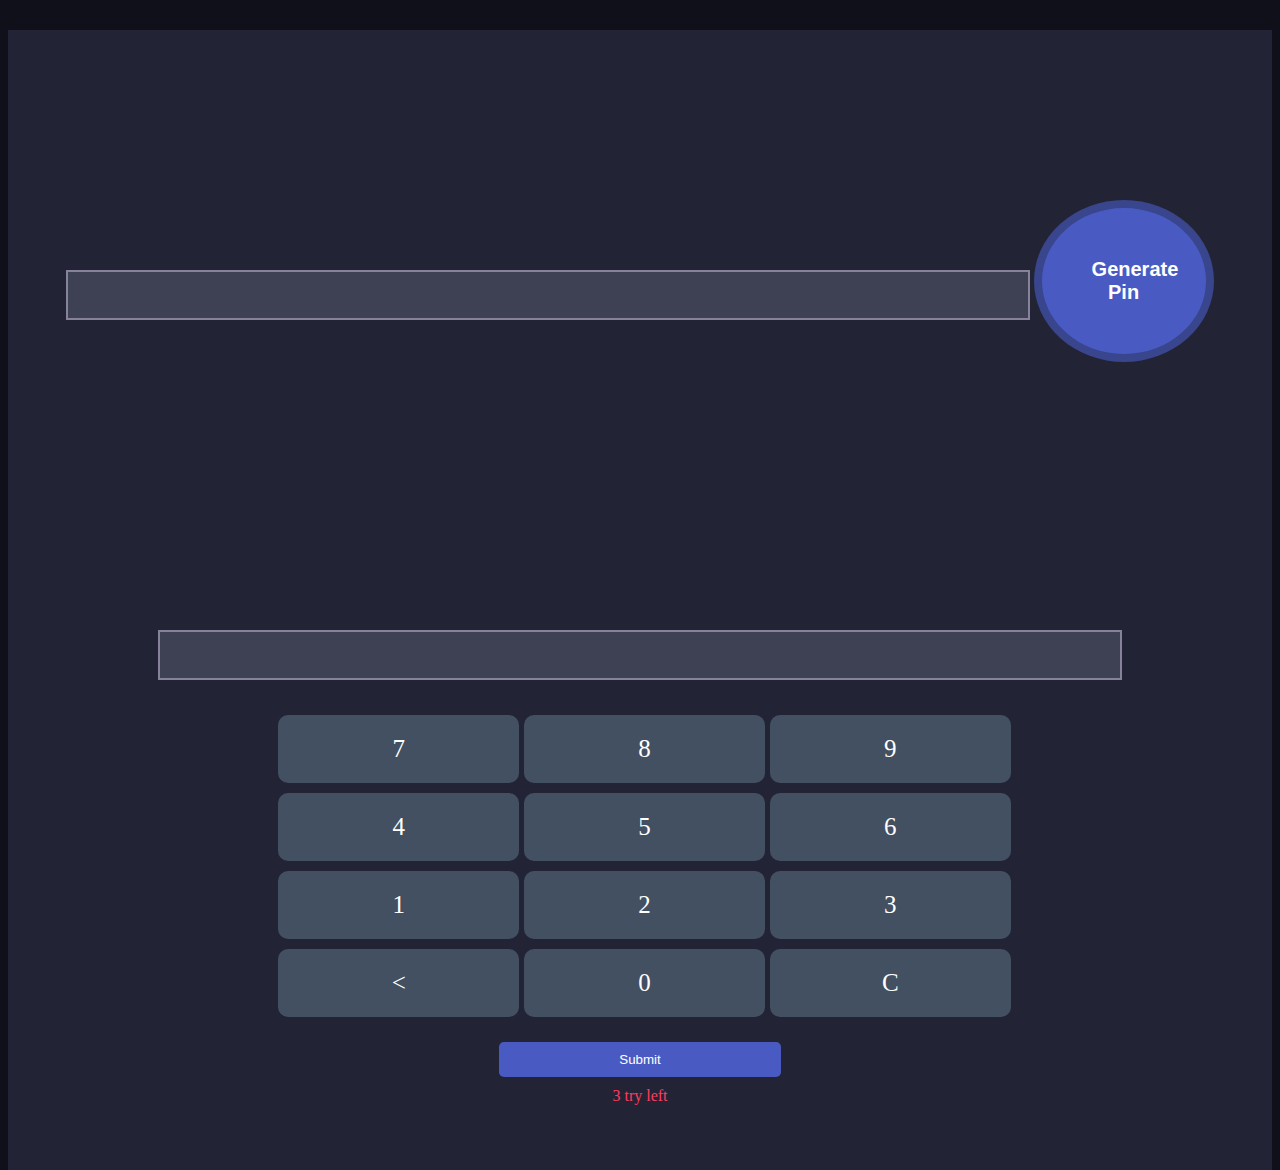
<file: index.html>
<!DOCTYPE html>
<html lang="en">
<head>
    <meta charset="UTF-8">
    <meta name="viewport" content="width=device-width, initial-scale=1.0">
    <title>Pin Generator</title>
    <link rel="stylesheet" href="https://stackpath.bootstrapcdn.com/bootstrap/4.5.0/css/bootstrap.min.css" integrity="sha384-9aIt2nRpC12Uk9gS9baDl411NQApFmC26EwAOH8WgZl5MYYxFfc+NcPb1dKGj7Sk" crossorigin="anonymous">
    <link rel="stylesheet" href="style.css">
</head>
<body>
    <div class="container">
        <div class="row">
            <div class="col-md-6">
                <div class="pin-generator half-width">
                    <input id="generator-screen" class="form-control" type="text" disabled>
                    <button  class="generate-btn" onclick="generatorBtn()">Generate Pin</button>
                </div>
            </div>
            <div class="col-md-6">
                <div class="input-section half-width">
                    <input name="screen" id="pin-screen" class="form-control" type="text" disabled>
                    <div class="numbers">
                        <div class="calc-body">
                            <div class="calc-button-row">
                              <div class="button"  onclick="getNumber('7')">7</div>
                              <div class="button"  onclick="getNumber('8')">8</div>
                              <div class="button" onclick="getNumber('9')">9</div>
                            </div>
                            <div class="calc-button-row">
                              <div class="button"  onclick="getNumber('4')">4</div>
                              <div class="button" onclick="getNumber('5')">5</div>
                              <div class="button" onclick="getNumber('6')">6</div>
                            </div>
                            <div class="calc-button-row">
                              <div class="button" onclick="getNumber('1')">1</div>
                              <div class="button" onclick="getNumber('2')">2</div>
                              <div class="button" onclick="getNumber('3')">3</div>
                            </div>
                            <div class="calc-button-row">
                                <div class="button" id="backspace" onclick="backspace ()"><</div>
                                <div class="button" onclick="getNumber('0')">0</div>
                                <div class="button" onclick="clearBtn()">C</div>
                            </div>
                            <div>
                                <button  type="submit" class="submit-btn" onclick="submitBtn()">Submit</button>
                                <p class="action-left">3 try left</p>
                            </div>
                    </div>
                </div>
            </div>
        </div>
        <div class="notify-section">
            <p id="un-match" class="notify">❌ Pin Didn't Match, Please try again</p>
            <p id="match" class="notify">✅ Pin Matched... Secret door is opening for you</p>
        </div>
    </div>

    <script>
      function generatorBtn () {
            
            const generatorScreen = document.getElementById("generator-screen").value;
            
            document.getElementById("generator-screen").value = getRandomNumber(1000,9999);
           
        };
        let getRandomNumber = function (start, range) {
            let getRandom = Math.floor((Math.random() * range)+
            start);
            while (getRandom > range) {
                getRandom = Math.floor((Math.random() * range)+
            start);
            }
            return getRandom;
        };
        
        function getNumber (number) {
            const pinScreen = document.getElementById("pin-screen");
            pinScreen.value += number;

        };

        function submitBtn () {

            const generatorScreen = document.getElementById("generator-screen").value;
           
            const pinScreen = document.getElementById("pin-screen").value;
            if (generatorScreen == pinScreen) {
                 document.getElementById("match").style.display= 'block';
                document.getElementById("generator-screen").value=("");
            }else{
                 document.getElementById("match").style.display='none';
            };
            if (generatorScreen != pinScreen) {
                 document.getElementById("un-match").style.display= 'block';
                document.getElementById("pin-screen").value=("");
            }else{
                 document.getElementById("un-match").style.display='none';
            };


        };

        function clearBtn  () {
            const pinScreen = document.getElementById("pin-screen");
            pinScreen.value=("");
           

        };

        function backspace () {
            const pinScreen = document.getElementById("pin-screen");
            pinScreen.value = pinScreen.value.slice(0,-1);        
        };

         
    </script>
</body>
</html>
</file>
<file: style.css>
*{
    box-sizing: border-box;
}
body {
    background: #10101B;
    height: 100vh;
}
.container {
    margin-top: 30px;
}

.half-width {
    height: 570px;
    background: #222436;
    padding: 30px;
    text-align: center;
}
.generate-btn{
    margin-top: 140px;
    width: 180px;
    padding: 50px;
    border-radius: 50%;
    border: 8px solid #39458C;
    background-color: #495BC3;
    color: #ffffff;
    font-weight: bold;
    font-size: 20px;
    text-align: center;
}

.generate-btn:focus{
    outline: none;
    box-shadow: none;
}

input[type='text']{
    background-color: #3D4153;
    padding: 10px 0px;
    color: #ffffff;
    width: 80%;
    margin: 0 auto;
    border: 2px solid #858299;
    height: 50px;
    padding: 10px;
}
input#pin-screen , input#generator-screen {
    color: black;
    text-align: center;
}

input[type='text']:focus {
    background-color: #3D4153;
    color: #fff;
    font-size: 20px;
}
.numbers {
    margin: 30px 0;
}

.calc-typed {
margin-top: 20px;
font-size: 45px;
text-align: right;
color: #fff;
}

.calc-button-row {
width: 100%;
}

.button {
width: 20%;
background: #425062;
color: #fff;
padding: 20px 0;
margin: 5px;
display: inline-block;
font-size: 25px;
text-align: center;
vertical-align: middle;
margin-right: -4px;
border-radius: 10px;
cursor: pointer;
}
.blink-me {
color: #E0B612;
}
.submit-btn {
    border: none;
    margin-top: 20px;
    padding: 10px 120px;
    border-radius: 5px;
    background: #495BC3;
    color: #fff;
}
.notify {
    color: #fff;
    text-align: center;
    margin: 0 auto;
    background: #222436;
    margin-top: 20px;
    border-radius: 15px;
    padding: 5px 20px;
}
.notify-section{
    width: 35%;
    margin: 0 auto;
}
.action-left {
    color: #FF3C5F;
    margin-top: 10px;
}
#un-match , #match{
    display: none;
}

 #try2 , #try3{
    display: none;
}
</file>
